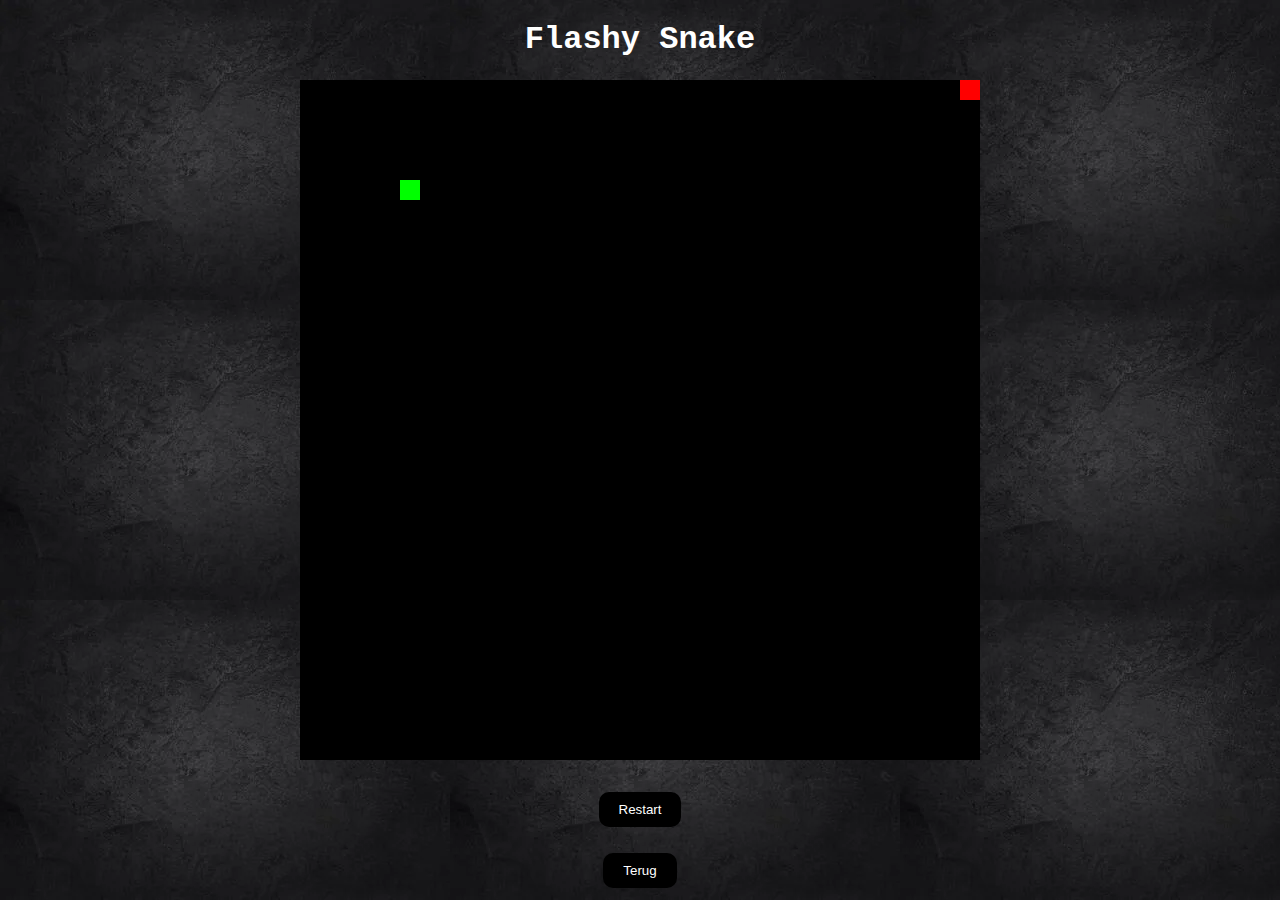
<file: index.html>
<!DOCTYPE html>
<html>
    <head>
        <meta charset="UTF-8">
        <meta name="viewport", content="width=device-width, initial-scale=1.0">
        <title>Snake</title>
        <link rel="stylesheet" href="snake.css">
    </head>

    <body background="snakebg.png">
        <h1>Flashy Snake</h1>
        <canvas id="board"></canvas>
        <br>
        <section class="restartbutton">
            <button onClick="window.location.reload();">Restart</button>
            </section>
        <input type="button" value="Terug" onClick="history.back()">
        
        <script src="snake.js"></script>
    </body>
</html>
</file>
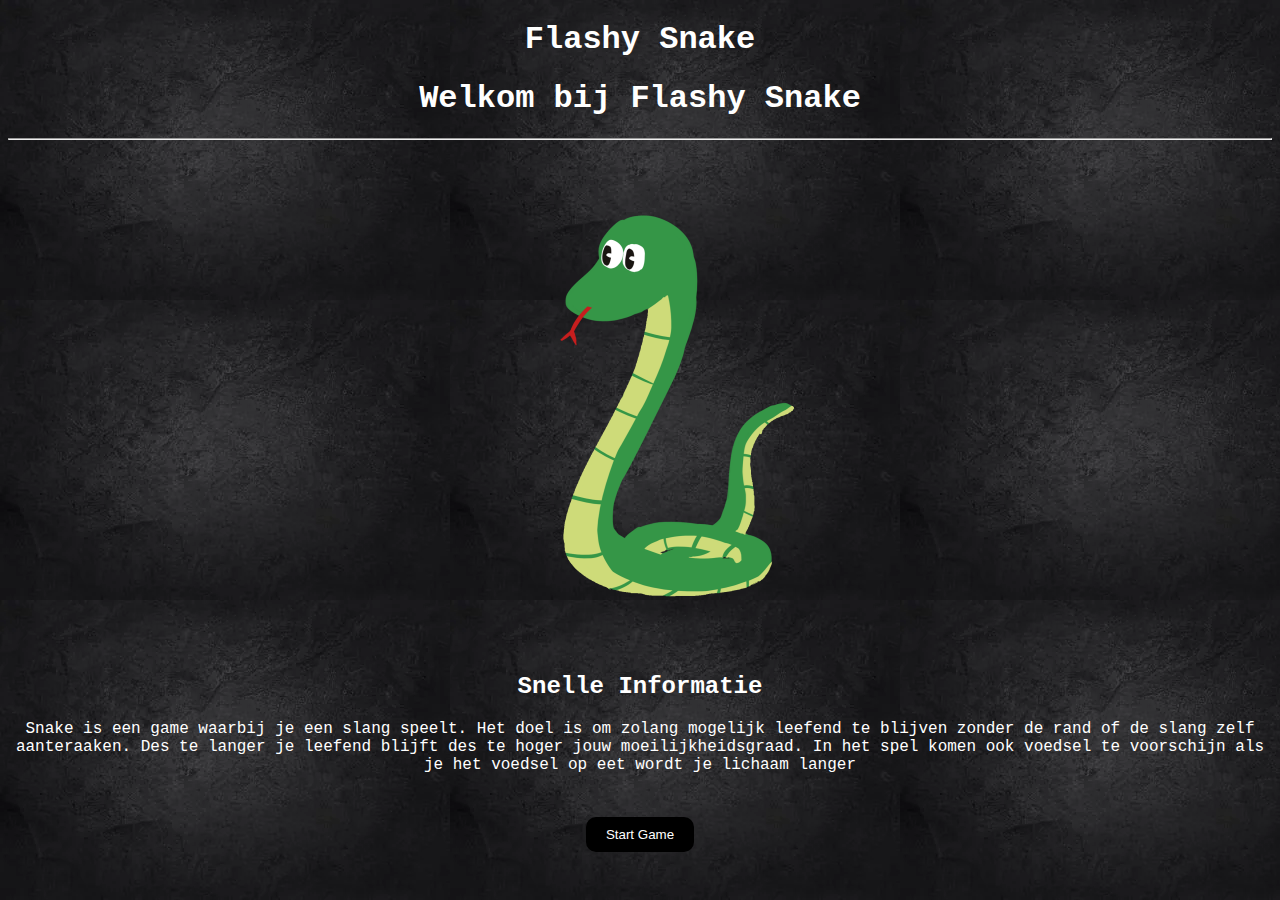
<file: startpage.html>
<!DOCTYPE html>
<html lang="en">
<head>
    <meta charset="UTF-8">
    <meta http-equiv="X-UA-Compatible" content="IE=edge">
    <meta name="viewport" content="width=device-width, initial-scale=1.0">
    <title>startpagina</title>
    <link rel="stylesheet" href="snake.css">


</head>
<body background="snakebg.png">
    <main>
        <h1 class="snake">Flashy Snake</h1>
    </main>
    <aside class="informatie">
        <h1>Welkom bij Flashy Snake</h1>
        <hr>
        <img src="snakey.png" name="snake">
        <h2>Snelle Informatie</h2>
        <p>Snake is een game waarbij je een slang speelt.
            Het doel is om zolang mogelijk leefend te blijven zonder de rand of de slang zelf aanteraaken.
            Des te langer je leefend blijft des te hoger jouw moeilijkheidsgraad.
            In het spel komen ook voedsel te voorschijn als je het voedsel op eet wordt je lichaam langer
        </p>
        <button onclick='window.location.href="index.html"' class="primary-btn" id="startBtn">Start Game</button>
    </aside>

    

    
</body>
</html>
</file>
<file: snake.css>
body {
    font-family: 'Courier New', Courier, monospace;
    text-align: center;
    background-color: #a80000;
}

img{
    width: 500px;
    height: 500px;
}

h1 {
    color: white;
}

h2 {
    color: white;
}

p{
    color: white;
}
button{
    border: rgb(131, 1, 1);
    background-color: #000000;
    padding: 10px 20px;
    border-radius: 10px;
    color: #ffffff;
    margin-top: 2em;
    font-size: 1,5em;
    cursor: pointer;
}

input{
    border: rgb(131, 1, 1); 
    background-color: #000000;
    padding: 10px 20px;
    border-radius: 10px;
    color:#ffffff;
    margin-top: 2em;
    font-size: 1,5em;
    cursor: pointer; 
}
</file>
